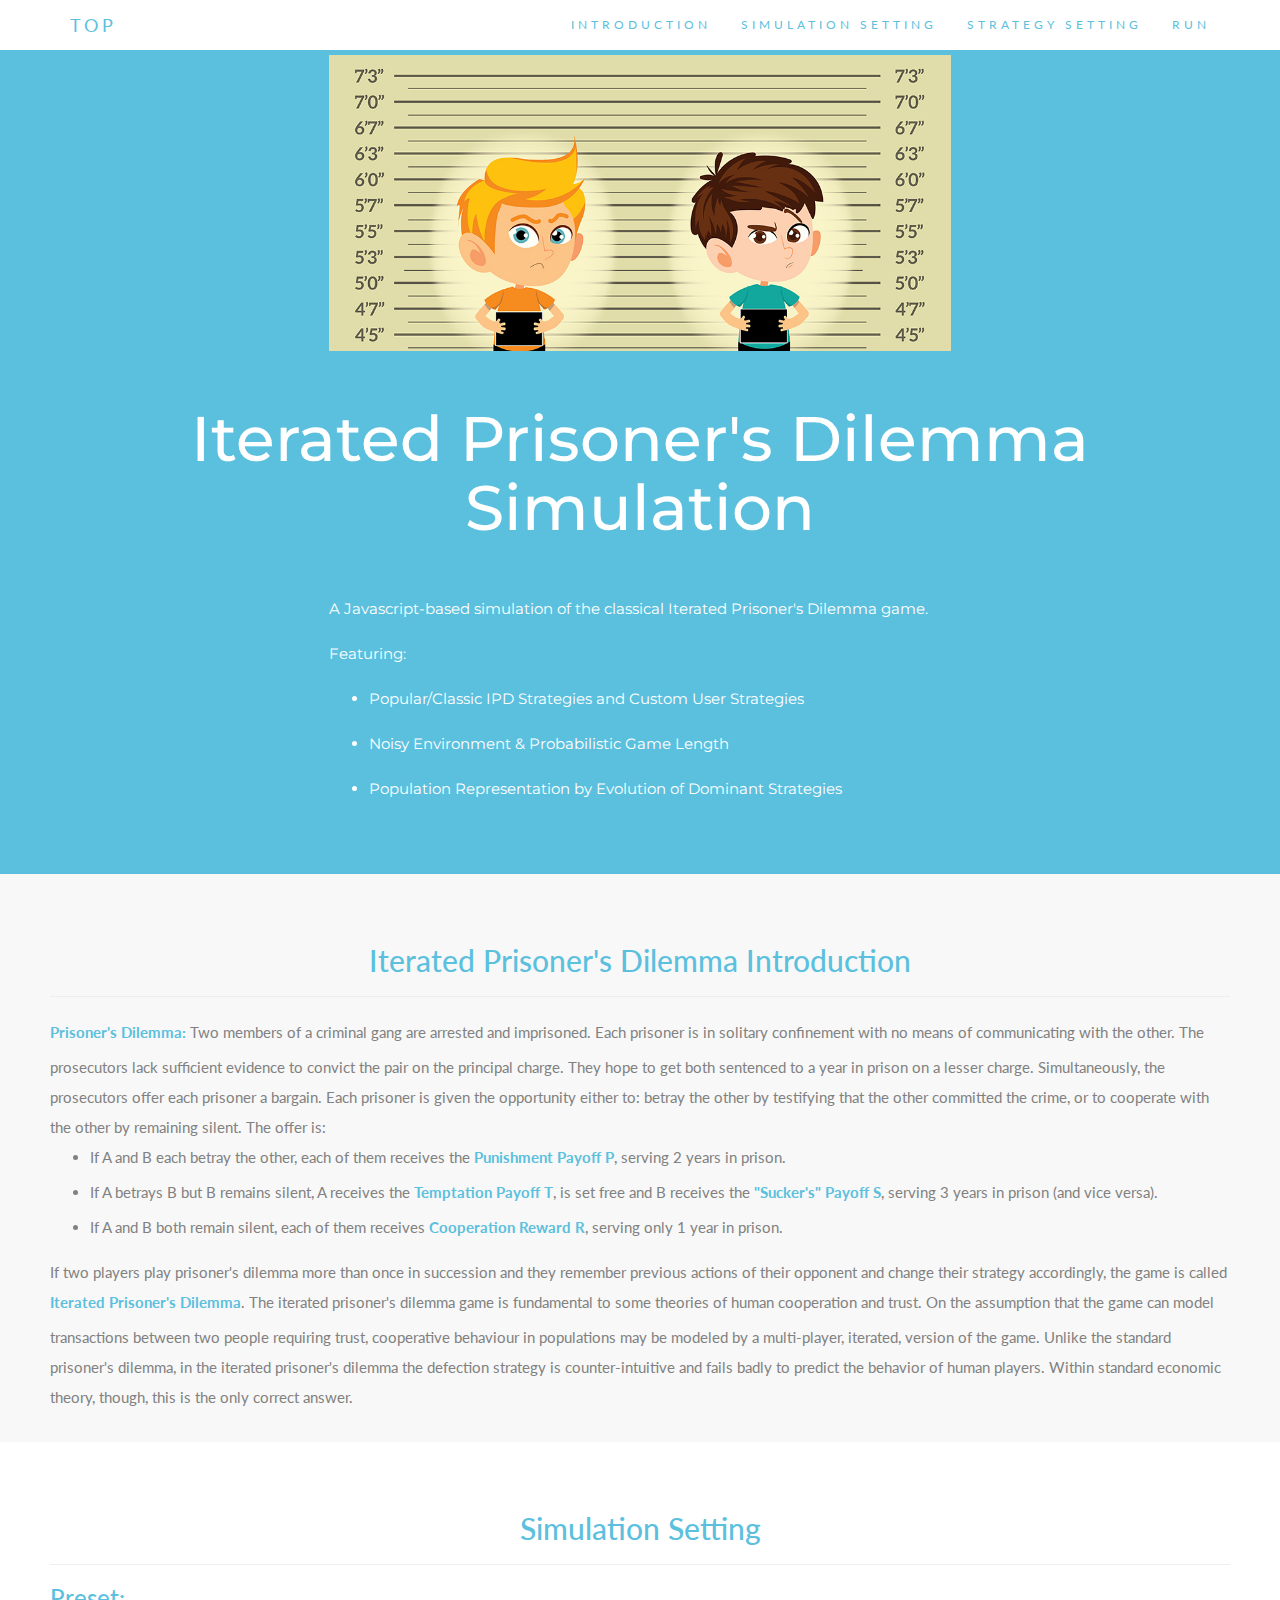
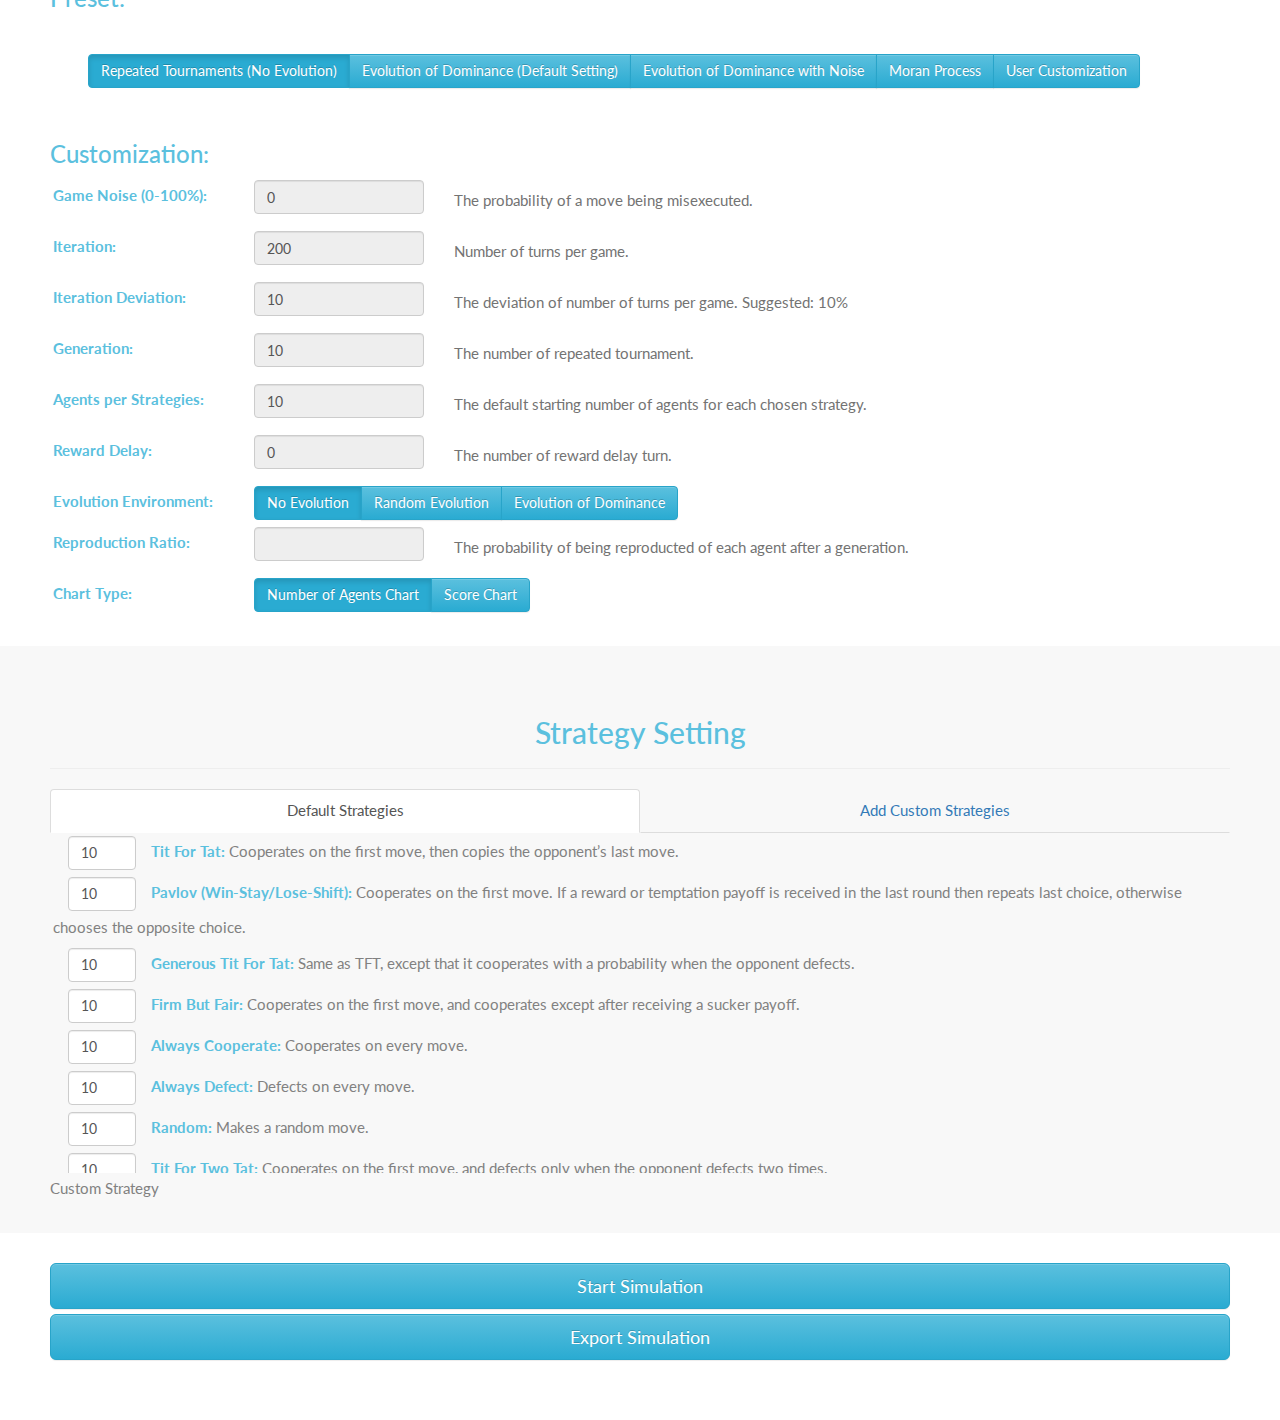
<file: project/Thuy_IPD/index.html>
<!DOCTYPE html PUBLIC "-//W3C//DTD XHTML 1.0 Transitional//EN" "http://www.w3.org/TR/xhtml1/DTD/xhtml1-transitional.dtd">
<html xmlns="http://www.w3.org/1999/xhtml">
<head>
<script src="./js/jquery-3.1.1.js"></script>
<script src="./js/IPD.js"></script>
<script src="./js/Opponent Modeling.js"></script>
<script src="./js/Export.js"></script>
<script src="./js/AddNew.js"></script>
<script src="./js/FormValidation.js"></script>
<script src="./js/DrawChart.js"></script>

<script src="./js/Chart.min.js"></script>
<script src="./Strategy/Grim.js"></script>
<script src="./Strategy/Random.js"></script>
<script src="./Strategy/Pavlov.js"></script>
<script src="./Strategy/Always Defect.js"></script>
<script src="./Strategy/Always Cooperate.js"></script>
<script src="./Strategy/Tit For Two Tat.js"></script>
<script src="./Strategy/Reverse Tit For Tat.js"></script>
<script src="./Strategy/Tit For Tat.js"></script>
<script src="./Strategy/Firm But Fair.js"></script>
<script src="./Strategy/Generous Tit For Tat.js"></script>
<script src="./Strategy/ZD-Extortion-2.js"></script>
<script src="./Strategy/ZD-GTFT-2.js"></script>

<script>
$(document).ready(function(){
  // Add smooth scrolling to all links in navbar + footer link
  $(".navbar a, footer a[href='#myPage']").on('click', function(event) {

   // Make sure this.hash has a value before overriding default behavior
  if (this.hash !== "") {

    // Prevent default anchor click behavior
    event.preventDefault();

    // Store hash
    var hash = this.hash;

    // Using jQuery's animate() method to add smooth page scroll
    // The optional number (900) specifies the number of milliseconds it takes to scroll to the specified area
    $('html, body').animate({
      scrollTop: $(hash).offset().top
    }, 900, function(){

      // Add hash (#) to URL when done scrolling (default click behavior)
      window.location.hash = hash;
      });
    } // End if
  });
})
</script>

<link href="./css/bootstrap.min.css" rel="stylesheet">
<link href="./css/bootstrap-theme.min.css" rel="stylesheet">
<link href="./css/custom.css" rel="stylesheet">
<link href="https://fonts.googleapis.com/css?family=Montserrat" rel="stylesheet" type="text/css">
<link href="https://fonts.googleapis.com/css?family=Lato" rel="stylesheet" type="text/css">

<meta http-equiv="X-UA-Compatible" content="IE=edge">
<meta name="viewport" content="width=device-width, initial-scale=1">
<meta http-equiv="Content-Type" content="text/html; charset=UTF-8" />
<title>IPD Simulation</title>
</head>

<!--Navigation Bar-->
<body data-spy="scroll" data-target=".navbar" data-offset="60">
<nav class="navbar navbar-fixed-top">
  <div class="container">
    <div class="navbar-header">
      <button type="button" class="navbar-toggle" data-toggle="collapse" data-target="#myNavbar">
        <span class="icon-bar"></span>
        <span class="icon-bar"></span>
        <span class="icon-bar"></span> 
      </button>
      <a class="navbar-brand" href="#top">TOP</a>
    </div>
    <div class="collapse navbar-collapse" id="myNavbar">
      <ul class="nav navbar-nav navbar-right">
      <li><a href="#ipdintro">INTRODUCTION</a></li>
        <li><a href="#simsetting">SIMULATION SETTING</a></li>
        <li><a href="#strasetting">STRATEGY SETTING</a></li>
        <li><a href="#myChart">RUN</a></li>
      </ul>
    </div>
  </div>
</nav>

<!--Introduction Jumbotron-->
<div class="jumbotron" id="top">
	<div class="row">
	<div class="col-md-3"></div>
    <div class="col-md-6">
 	<img src="./Cover.jpg" class="img-responsive" style="display:inline" alt="Iterated Prisoner's Dilemma"></div>
    <div class="col-md-3"></div>
    </div>
    

<div class="text-center"><h1>Iterated Prisoner's Dilemma Simulation</h1></div>
<div class="row">
	<div class="col-md-3"></div>
	<div class="col-md-6">
    A Javascript-based simulation of the classical Iterated Prisoner's Dilemma game. Featuring:
    <ul>
		<li>Popular/Classic IPD Strategies and Custom User Strategies</li>
        <li>Noisy Environment & Probabilistic Game Length</li>
        <li>Population Representation by Evolution of Dominant Strategies</li>
    </ul>
    </div>
</div>
<div class="col-md-3"></div>
</div>
 
<!--Game Introduction-->
<div class="container-fluid bg-grey" id="ipdintro">
<div class="page-header text-center">
<h2>Iterated Prisoner's Dilemma Introduction</h2>
</div>

<div>
<label>Prisoner's Dilemma: </label> Two members of a criminal gang are arrested and imprisoned. Each prisoner is in solitary confinement with no means of communicating with the other. The prosecutors lack sufficient evidence to convict the pair on the principal charge. They hope to get both sentenced to a year in prison on a lesser charge. Simultaneously, the prosecutors offer each prisoner a bargain. Each prisoner is given the opportunity either to: betray the other by testifying that the other committed the crime, or to cooperate with the other by remaining silent. The offer is:
<ul>
<li>If A and B each betray the other, each of them receives the <label>Punishment Payoff P</label>, serving 2 years in prison.</li>
<li>If A betrays B but B remains silent, A receives the <label>Temptation Payoff T</label>, is set free and B receives the <label>"Sucker's" Payoff S</label>, serving 3 years in prison (and vice versa).</li>
<li>If A and B both remain silent, each of them receives <label>Cooperation Reward R</label>, serving only 1 year in prison.</li>
</ul>
If two players play prisoner's dilemma more than once in succession and they remember previous actions of their opponent and change their strategy accordingly, the game is called <label>Iterated Prisoner's Dilemma</label>. The iterated prisoner's dilemma game is fundamental to some theories of human cooperation and trust. On the assumption that the game can model transactions between two people requiring trust, cooperative behaviour in populations may be modeled by a multi-player, iterated, version of the game.
Unlike the standard prisoner's dilemma, in the iterated prisoner's dilemma the defection strategy is counter-intuitive and fails badly to predict the behavior of human players. Within standard economic theory, though, this is the only correct answer.
</div>
</div>
    
<!--Game Setting-->
<form action="" method="post" enctype="multipart/form-data" name="form1" id="form1">
<div class="container-fluid" id="simsetting">
<div class="page-header text-center">
 <h2>Simulation Setting</h2>
</div>

<h3>Preset: </h3>
<div class="row">
	    <div class="col-md-12 btn-group text-center container-fluid" data-toggle="buttons">
    	<label class="btn btn-info active">
    	<input type="radio" name="preset" id="preset0" value="preset0" checked="checked" onchange="changepreset()"/>Repeated Tournaments (No Evolution)</label>
        <label class="btn btn-info">
    	<input type="radio" name="preset" id="preset1" value="preset1" checked="checked" onchange="changepreset()"/>Evolution of Dominance (Default Setting)</label>
   		<label class="btn btn-info">
        <input type="radio" name="preset" id="preset2" value="preset2" checked="checked" onchange="changepreset()"/>Evolution of Dominance with Noise</label>
        <label class="btn btn-info">
        <input type="radio" name="preset" id="preset3" value="preset3" checked="checked" onchange="changepreset()"/>Moran Process</label>
        <label class="btn btn-info">
        <input type="radio" name="preset" id="preset4" value="preset4" checked="checked" onchange="changepreset()"/>User Customization</label>
    	</div>
</div>


<h3>Customization: </h3>
<div class="row">
	<div class="col-md-2"><label for="noise">Game Noise (0-100%):</label></div>
    <div class="col-md-2"><input type="text" name="noise" id="noise" class="form-control" value="0" readonly="readonly"/></div>
    <div class="col-md-8"><span class="help-block">The probability of a move being misexecuted.</span></div>
</div>

<div class="row">
    <div class="col-md-2"><label for="iterations">Iteration:</label></div>
    <div class="col-md-2"><input type="text" name="iterations" id="iterations" class="form-control" value="200" readonly="readonly"/> </div>
	<div class="col-md-8"><span class="help-block">Number of turns per game.</span></div>
</div>

<div class="row">
	<div class="col-md-2">
	  <label for="deviation">Iteration Deviation:</label></div>
    <div class="col-md-2"><input type="text" name="deviation" id="deviation" class="form-control" value="10" readonly="readonly"/> </div>
    <div class="col-md-8"><span class="help-block">The deviation of number of turns per game. Suggested: 10% </span></div>
</div>

<div class="row">
	<div class="col-md-2"><label for="generations">Generation: </label></div>
    <div class="col-md-2"><input type="text" name="generations" id="generations" class="form-control" value="10" readonly="readonly"/></div>
    <div class="col-md-8"><span class="help-block">The number of repeated tournament.</span></div>
</div>    
    
<div class="row">
    <div class="col-md-2"><label for="agents">Agents per Strategies:</label></div>
    <div class="col-md-2"><input type="text" name="agents" id="agents" class="form-control" value="10" readonly="readonly" onchange="changeagent()" onkeyup="this.onchange()" onpaste="this.onchange"/></div>
    <div class="col-md-8"><span class="help-block">The default starting number of agents for each chosen strategy.</span></div>
</div>

<div class="row">
	<div class="col-md-2">
	  <label for="deviation">Reward Delay:</label></div>
    <div class="col-md-2"><input type="text" name="delay" id="delay" class="form-control" value="0" readonly="readonly"/> </div>
    <div class="col-md-8"><span class="help-block">The number of reward delay turn.</span></div>
</div>

<div class="row">
	<div class="col-md-2"><label for="mode">Evolution Environment:</label></div>
    <div class="col-md-8 btn-group" data-toggle="buttons">
    	<label class="btn btn-info active" id="lmode0">
    	<input type="radio" name="mode" id="mode0" value="mode0" checked="checked" onchange="changeratio()"/>No Evolution</label>
        <label class="btn btn-info" id="lmode1">
    	<input type="radio" name="mode" id="mode1" value="mode1" onchange="changeratio()"/>Random Evolution</label>
   		<label class="btn btn-info" id="lmode2">
        <input type="radio" name="mode" id="mode2" value="mode2" onchange="changeratio()"/>Evolution of Dominance</label>
    </div>
</div>

<div class="row">
	<div class="col-md-2"><label for="ratio">Reproduction Ratio:</label></div>
 	<div class="col-md-2"><input type="text" name="ratio" id="ratio" class="form-control" readonly="readonly"/></div>
    <div class="col-md-8"><span class="help-block">The probability of being reproducted of each agent after a generation.</span></div>
</div>

<div class="row">
	<div class="col-md-2"><label for="mode">Chart Type:</label></div>
    <div class="col-md-8 btn-group" data-toggle="buttons">
    	<label class="btn btn-info active">
    		<input type="radio" name="chart" id="chart1" value="chart1" checked/>Number of Agents Chart
  		</label>
  		<label class="btn btn-info">
    		<input type="radio" name="chart" id="chart2" value="chart2" />Score Chart
  		</label>
    </div>
</div>
</div>

<div class="container-fluid bg-grey" id="strasetting">
<div class="page-header text-center">
 <h2>Strategy Setting</h2>
</div>

<ul class="nav nav-tabs nav-justified">
	<li class="active"><a data-toggle="tab" href="#strategyList">Default Strategies</a></li>
    <li><a data-toggle="tab" href="#customStrategy">Add Custom Strategies</a></li>
</ul>

<div class="tab-content">
<div class="tab-pane fade in active" id="strategyList">
<div class="col-md-12 pre-scrollable" id="strategies">
	<div class="row">
        <div class="col-md-1"><input type="text" name="check" id="check0" class="form-control" value="10" /></div> 
        <label>Tit For Tat:</label> Cooperates on the first move, then copies the opponent’s last move.
	</div>
 
	<div class="row">
        <div class="col-md-1"><input type="text" name="check" id="check1" class="form-control" value="10" /></div>
        <label>Pavlov (Win-Stay/Lose-Shift):</label> Cooperates on the first move. If a reward or temptation payoff is received in the last round then repeats last choice, otherwise chooses the opposite choice. 
	</div>
            
	<div class="row">
        <div class="col-md-1"><input type="text" name="check" id="check2" class="form-control" value="10" /></div>
        <label>Generous Tit For Tat:</label> Same as TFT, except that it cooperates with a probability when the opponent defects.
    </div>
        
    <div class="row">
        <div class="col-md-1"><input type="text" name="check" id="check3" class="form-control" value="10" /></div>
        <label>Firm But Fair:</label> Cooperates on the first move, and cooperates except after receiving a sucker payoff.
    </div>
        
    <div class="row">
        <div class="col-md-1"><input type="text" name="check" id="check4" class="form-control" value="10" /></div>
        <label>Always Cooperate: </label> Cooperates on every move.
    </div>
        
    <div class="row">
        <div class="col-md-1"><input type="text" name="check" id="check5" class="form-control" value="10" /></div>
        <label>Always Defect: </label> Defects on every move.
    </div>
        
	<div class="row">
        <div class="col-md-1"><input type="text" name="check" id="check6" class="form-control" value="10" /></div>
        <label>Random: </label> Makes a random move.
	</div>
    
    <div class="row">
        <div class="col-md-1"><input type="text" name="check" id="check7" class="form-control" value="10" /></div>
        <label>Tit For Two Tat: </label> Cooperates on the first move, and defects only when the opponent defects two times.
    </div>
    
    <div class="row">
        <div class="col-md-1"><input type="text" name="check" id="check8" class="form-control" value="10" /></div>
        <label>Reverse Tit For Tat: </label> Defects on the first move, then plays the reverse of the opponent’s last move.
    </div>
        
    <div class="row">
        <div class="col-md-1"><input type="text" name="check" id="check9" class="form-control" value="10" /></div>
        <label>Grim/Spite :</label> Cooperates, until the opponent defects, and thereafter always defects.
    </div>
    
    <div class="row">
        <div class="col-md-1"><input type="text" name="check" id="check10" class="form-control" value="10" /></div>
        <label>ZD-Extortion-2: </label> Zero-Determinant extortionate strategy with a factor of 2.
    </div>
    
    <div class="row">
        <div class="col-md-1"><input type="text" name="check" id="check11" class="form-control" value="10" /></div>
        <label>ZD-GTFT-2: </label> Zero-Determinant Generous Tit For Tat strategy with a factor of 2.
    </div>
</div></div>



Custom Strategy
<div class="tab-pane fade" id="customStrategy">
<div class="container-fluid">
        <div><h3>Add by Text: </h3></div>
        	<div class="row">
        		<div class="col-md-2">Name: </div>
				<div class="col-md-2"><input type="text" name="customName" id="customName" class="form-control"/></div>
                <div class="col-md-2">Description: </div>
				<div class="col-md-6"><input type="text" name="customDesc" id="customDesc" class="form-control"/></div>
            </div>
           	<div class="row">
            	<div class="col-md-2">Function:</div>
				<div class="col-md-10">
        	 		<textarea name="customCode" id="customCode" class="form-control" rows="5">return 0;</textarea></div>
            </div>
            
            <div class="row text-center">
            <input type="button" name="customText" id="customText" value="Add Custom Strategy By Text" onclick="addCustom(0)" class="btn btn-info"/>
            </div>
       <div><h3>Add by File: </h3></div>
       		<div class="row"><input type="file" name="customFile" id="customFile" accept=".txt" multiple="multiple"/></div>
            <div class="row text-center"><input type="button" name="customText" id="customText" value="Add Custom Strategy By File" class="btn btn-info" onclick="addCustom(1)"/></div>	
   </div>
</div>
</div>
</div>

<div class="col-md-12 text-center container-fluid">
    <input type="button" name="start" id="start" value="Start Simulation" onclick="main()" class="btn btn-info btn-block btn-lg"/>
	<input type="button" name="export" id="button" value="Export Simulation" onclick ="exportSimulation()" class="btn btn-info btn-block btn-lg"/>
</div>
</form>
<canvas id="myChart" width=100% height="30%"></canvas>

<script src="https://ajax.googleapis.com/ajax/libs/jquery/1.12.4/jquery.min.js"></script>
<script src="js/bootstrap.min.js"></script>
</body>
</html>
</file>
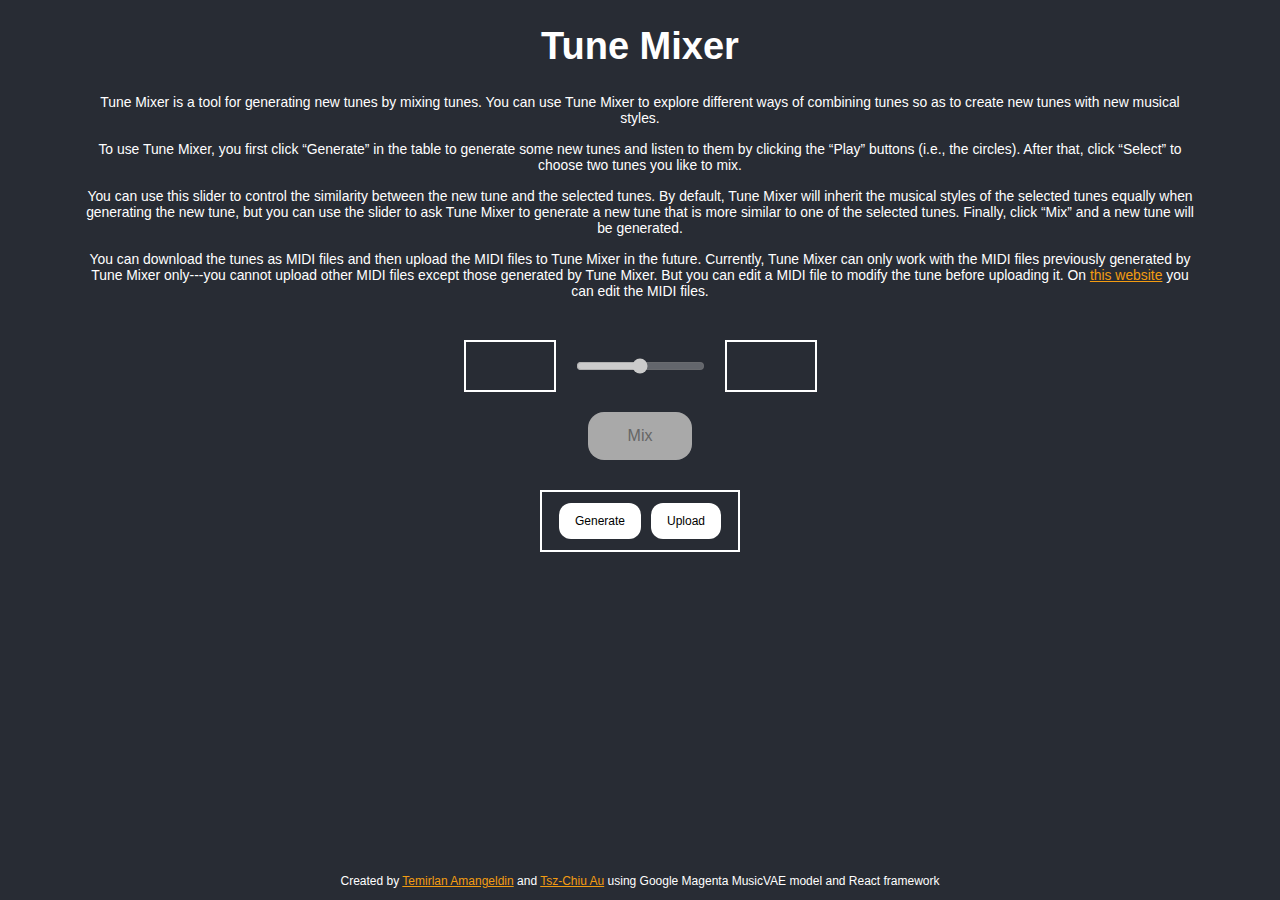
<file: project/Tune_Mixer/index.html>
<!doctype html><html lang="en"><head><meta charset="utf-8"/><link rel="icon" href="./favicon.ico"/><meta name="viewport" content="width=device-width,initial-scale=1"/><meta name="theme-color" content="#000000"/><meta name="description" content="Web site created using create-react-app"/><link rel="apple-touch-icon" href="./logo192.png"/><link rel="manifest" href="./manifest.json"/><title>Tune Mixer</title><link href="./static/css/2.6078e8fb.chunk.css" rel="stylesheet"><link href="./static/css/main.9387d1b9.chunk.css" rel="stylesheet"></head><body><noscript>You need to enable JavaScript to run this app.</noscript><div id="root"></div><script>!function(e){function r(r){for(var n,l,a=r[0],f=r[1],i=r[2],c=0,s=[];c<a.length;c++)l=a[c],Object.prototype.hasOwnProperty.call(o,l)&&o[l]&&s.push(o[l][0]),o[l]=0;for(n in f)Object.prototype.hasOwnProperty.call(f,n)&&(e[n]=f[n]);for(p&&p(r);s.length;)s.shift()();return u.push.apply(u,i||[]),t()}function t(){for(var e,r=0;r<u.length;r++){for(var t=u[r],n=!0,a=1;a<t.length;a++){var f=t[a];0!==o[f]&&(n=!1)}n&&(u.splice(r--,1),e=l(l.s=t[0]))}return e}var n={},o={1:0},u=[];function l(r){if(n[r])return n[r].exports;var t=n[r]={i:r,l:!1,exports:{}};return e[r].call(t.exports,t,t.exports,l),t.l=!0,t.exports}l.m=e,l.c=n,l.d=function(e,r,t){l.o(e,r)||Object.defineProperty(e,r,{enumerable:!0,get:t})},l.r=function(e){"undefined"!=typeof Symbol&&Symbol.toStringTag&&Object.defineProperty(e,Symbol.toStringTag,{value:"Module"}),Object.defineProperty(e,"__esModule",{value:!0})},l.t=function(e,r){if(1&r&&(e=l(e)),8&r)return e;if(4&r&&"object"==typeof e&&e&&e.__esModule)return e;var t=Object.create(null);if(l.r(t),Object.defineProperty(t,"default",{enumerable:!0,value:e}),2&r&&"string"!=typeof e)for(var n in e)l.d(t,n,function(r){return e[r]}.bind(null,n));return t},l.n=function(e){var r=e&&e.__esModule?function(){return e.default}:function(){return e};return l.d(r,"a",r),r},l.o=function(e,r){return Object.prototype.hasOwnProperty.call(e,r)},l.p="./";var a=this.webpackJsonpmmaker=this.webpackJsonpmmaker||[],f=a.push.bind(a);a.push=r,a=a.slice();for(var i=0;i<a.length;i++)r(a[i]);var p=f;t()}([])</script><script src="./static/js/2.a4885478.chunk.js"></script><script src="./static/js/main.ad0bd736.chunk.js"></script></body></html>
</file>
<file: project/Thuy_IPD/css/custom.css>
@charset "UTF-8";
/* CSS Document */

.navbar {
    margin-bottom: 0;
    background-color: #fff;
    z-index: 9999;
    border: 0;
    font-size: 12px !important;
    line-height: 1.42857143 !important;
    letter-spacing: 4px;
	border-bottom: thick solid #5bc0de;
}

.navbar li a, .navbar .navbar-brand {
    color: #5bc0de !important;
}

.navbar-nav li a:hover, .navbar-nav li.active a {
    color: #fff !important;
    background-color: #5bc0de !important;
}

.navbar-default .navbar-toggle {
    border-color: transparent;
    color: #5bc0de !important;
}


h1 {
	padding: 30px;
}
h2,h3,h4 {
	color: #5bc0de;
}
body {
    font: 400 15px Lato, sans-serif;
    line-height: 1.8;
    color: #818181;
}
label {
	color: #5bc0de;
}

.jumbotron {
	font-family: Montserrat, sans-serif;
	background-color: #5bc0de;
	line-height: 3;
	padding: 50px 0px;
	color: #ffffff;
	margin-bottom: 0px !important;
}
.container-fluid {
    padding: 30px 50px;
	line-height: 2;
}
.row {
	padding: 3px;
}
.bg-grey {
    background-color: #f8f8f8;
}



.material-switch > input[type="checkbox"] {
    display: none;   
}

.material-switch > label {
    cursor: pointer;
    height: 0px;
    position: relative; 
    width: 40px;  
	margin-right: 10px;
}

.material-switch > label::before {
    background: rgb(0, 0, 0);
    box-shadow: inset 0px 0px 10px rgba(0, 0, 0, 0.5);
    border-radius: 8px;
    content: '';
    height: 16px;
    margin-top: -8px;
    position:absolute;
    opacity: 0.3;
    transition: all 0.4s ease-in-out;
    width: 40px;
}
.material-switch > label::after {
    background: rgb(255, 255, 255);
    border-radius: 16px;
    box-shadow: 0px 0px 5px rgba(0, 0, 0, 0.3);
    content: '';
    height: 24px;
    left: -4px;
    margin-top: -8px;
    position: absolute;
    top: -4px;
    transition: all 0.3s ease-in-out;
    width: 24px;
}
.material-switch > input[type="checkbox"]:checked + label::before {
    background: inherit;
    opacity: 0.5;
}
.material-switch > input[type="checkbox"]:checked + label::after {
    background: inherit;
    left: 20px;
}
</file>
<file: project/Tune_Mixer/static/css/2.6078e8fb.chunk.css>
@charset "UTF-8";@font-face{font-family:"Notification";src:url(../../static/media/notification.c0d3c94c.eot);src:url(../../static/media/notification.c0d3c94c.eot?#iefixs3g3t9) format("embedded-opentype"),url(../../static/media/notification.651771e1.woff) format("woff"),url(../../static/media/notification.0b4ac1dc.ttf) format("truetype"),url(../../static/media/notification.5bee74ca.svg#notification) format("svg");font-weight:400;font-style:normal}.notification-container{box-sizing:border-box;position:fixed;top:0;right:0;z-index:999999;width:320px;padding:0 15px;max-height:calc(100% - 30px);overflow-x:hidden;overflow-y:auto}.notification{box-sizing:border-box;padding:15px 15px 15px 58px;border-radius:2px;color:#fff;background-color:#ccc;box-shadow:0 0 12px #999;cursor:pointer;font-size:1em;line-height:1.2em;position:relative;opacity:.9;margin-top:15px}.notification .title{font-size:1em;line-height:1.2em;font-weight:700;margin:0 0 5px}.notification:focus,.notification:hover{opacity:1}.notification-enter{visibility:hidden;transform:translate3d(100%,0,0)}.notification-enter.notification-enter-active{visibility:visible;transform:translateZ(0);transition:all .4s}.notification-leave{visibility:visible;transform:translateZ(0)}.notification-leave.notification-leave-active{visibility:hidden;transform:translate3d(100%,0,0);transition:all .4s}.notification:before{position:absolute;top:50%;left:15px;margin-top:-14px;display:block;font-family:"Notification";width:28px;height:28px;font-size:28px;text-align:center;line-height:28px}.notification-info{background-color:#2f96b4}.notification-info:before{content:""}.notification-success{background-color:#51a351}.notification-success:before{content:""}.notification-warning{background-color:#f89406}.notification-warning:before{content:""}.notification-error{background-color:#bd362f}.notification-error:before{content:""}
/*# sourceMappingURL=2.6078e8fb.chunk.css.map */
</file>
<file: project/Tune_Mixer/static/css/main.9387d1b9.chunk.css>
body{margin:0;font-family:-apple-system,BlinkMacSystemFont,"Segoe UI","Roboto","Oxygen","Ubuntu","Cantarell","Fira Sans","Droid Sans","Helvetica Neue",sans-serif;-webkit-font-smoothing:antialiased;-moz-osx-font-smoothing:grayscale}code{font-family:source-code-pro,Menlo,Monaco,Consolas,"Courier New",monospace}.App{text-align:center;padding:0 15px;background-color:#282c34}.App-header{min-height:35vh;display:flex;flex-direction:column;align-items:center;justify-content:flex-start;padding:0 70px;color:#fff;font-size:13.9px}.App-header-title{font-size:38px}.App-header-description{margin:0 0 15px}.App-body{min-height:55vh;flex-direction:column;align-items:center;justify-content:flex-start;font-size:calc(5px + 2vmin)}.App-body,.App-footer{display:flex;color:#fff}.App-footer{min-height:10vh;justify-content:center;align-items:flex-end;font-size:12px}.App-button-mix{background-color:#f39c12;border:none;color:#000;margin:0 0 30px;padding:15px 40px;text-align:center;text-decoration:none;display:inline-block;font-size:16px;border-radius:16px}.App-button-generate,.App-button-generate-glowing{background-color:#fff;border:none;color:#000;padding:11px 16px;margin:5px;text-align:center;text-decoration:none;display:inline-block;font-size:12px;border-radius:12px}.App-button-generate-glowing{-webkit-animation:glowing 1.5s infinite;animation:glowing 1.5s infinite}.App-button-upload{background-color:#fff;border:none;color:#000;padding:11px 16px;margin:5px;text-align:center;text-decoration:none;display:inline-block;font-size:12px;border-radius:12px}.App-button-play-default{background-color:#fff}.App-button-play-active,.App-button-play-default{color:#000;height:37px;width:37px;margin:5px;text-align:center;text-decoration:none;display:inline-block;border-radius:50%;border:3px solid #7cfc00}.App-button-play-active{background-color:#7cfc00}.App-button-select-default{background-color:#fff}.App-button-select-active,.App-button-select-default{color:#000;padding:8px 16px;margin:5px;text-align:center;text-decoration:none;display:inline-block;font-size:12px;border-radius:12px;border:3px solid #f39c12}.App-button-select-active{background-color:#f39c12}.App-button-download{position:absolute;bottom:2px;right:2px;background-color:#fff;border:none;color:#000;height:18px;width:18px;padding:2px;text-align:center;text-decoration:none;display:inline-block}.App-table-cell-default,.App-table-cell-highlighted{min-width:12vw;padding:6px 12px}.App-table-cell-highlighted{background-color:#8080c0}.App-text-ok{color:#7cfc00}.App-text-error{color:#f39c12}.App-body-slider{display:flex;flex-direction:row;text-align:center;justify-content:center;margin:25px 0 20px}.App-body-slider-textbox{border:2px solid #fff;font-size:16px;padding:14px;height:20px;width:60px}.App-text-sample-number{position:absolute;top:2px;left:2px;background-color:#fff;border:none;color:#000;padding:2px 4px;font-size:12px;text-align:center;text-decoration:none;display:inline-block}table,td,th{position:relative;border:2px solid #fff;border-collapse:collapse}button>img{max-width:100%;max-height:100%}button:focus{outline:0}button:disabled,button[disabled]{background-color:#a9a9a9;color:#666}button:active{transform:translateY(2px)}input[type=file]{display:none}input[type=range]{margin:0 20px;overflow:hidden;background-color:#7cfc00}.App-link{color:#f39c12}@-webkit-keyframes glowing{0%{background-color:#fff}50%{background-color:#f39c12;box-shadow:0 0 10px #f39c12}to{background-color:#fff}}@keyframes glowing{0%{background-color:#fff}50%{background-color:#f39c12;box-shadow:0 0 10px #f39c12}to{background-color:#fff}}
/*# sourceMappingURL=main.9387d1b9.chunk.css.map */
</file>
